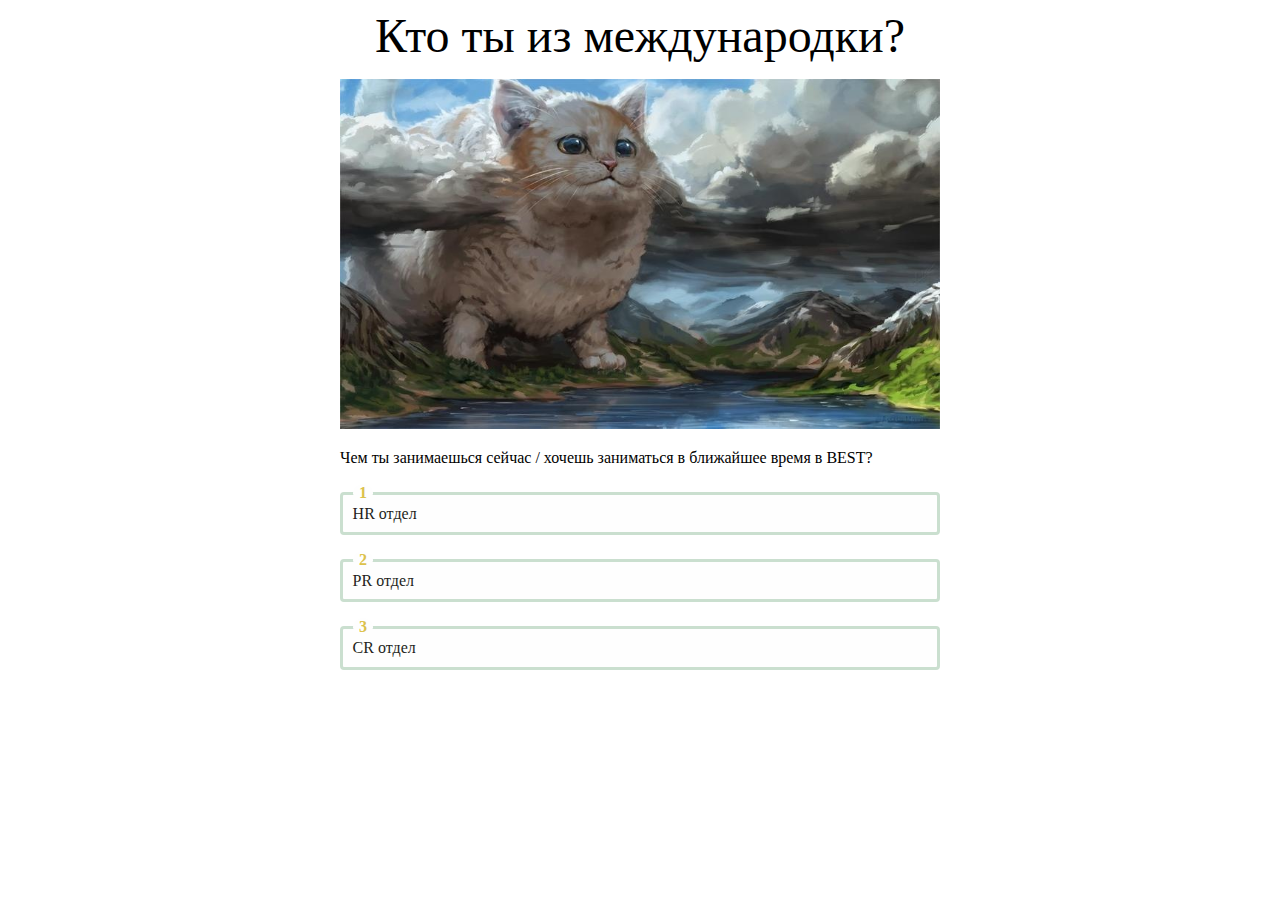
<file: index.html>
<!DOCTYPE html>
<html lang="en">

<head>
	<meta charset="UTF-8">
	<meta name="viewport" content="width=device-width, initial-scale=1.0">
	<meta http-equiv="X-UA-Compatible" content="ie-edge">
	<link rel="stylesheet" href="css/style.css">
	<title> Кто ты из международки </title>
</head>

<body>
	<div style="text-align:center; font-size: 48px">Кто ты из международки?</div> 
	<p style="text-align:center;"><img src = "img/s.jpg" name = "img" width="600" height="350"></p>
	<main>
		<div class="question"></div>
		<ul class="answer" onclick=""></ul>
		<div class="result"></div>
	</main>
	
	<script src="js/quiz_data.js"></script>
	<script src="js/quiz_answer.js"></script>
	<script src="js/quiz_code.js"></script>
</body>
</html>
</file>
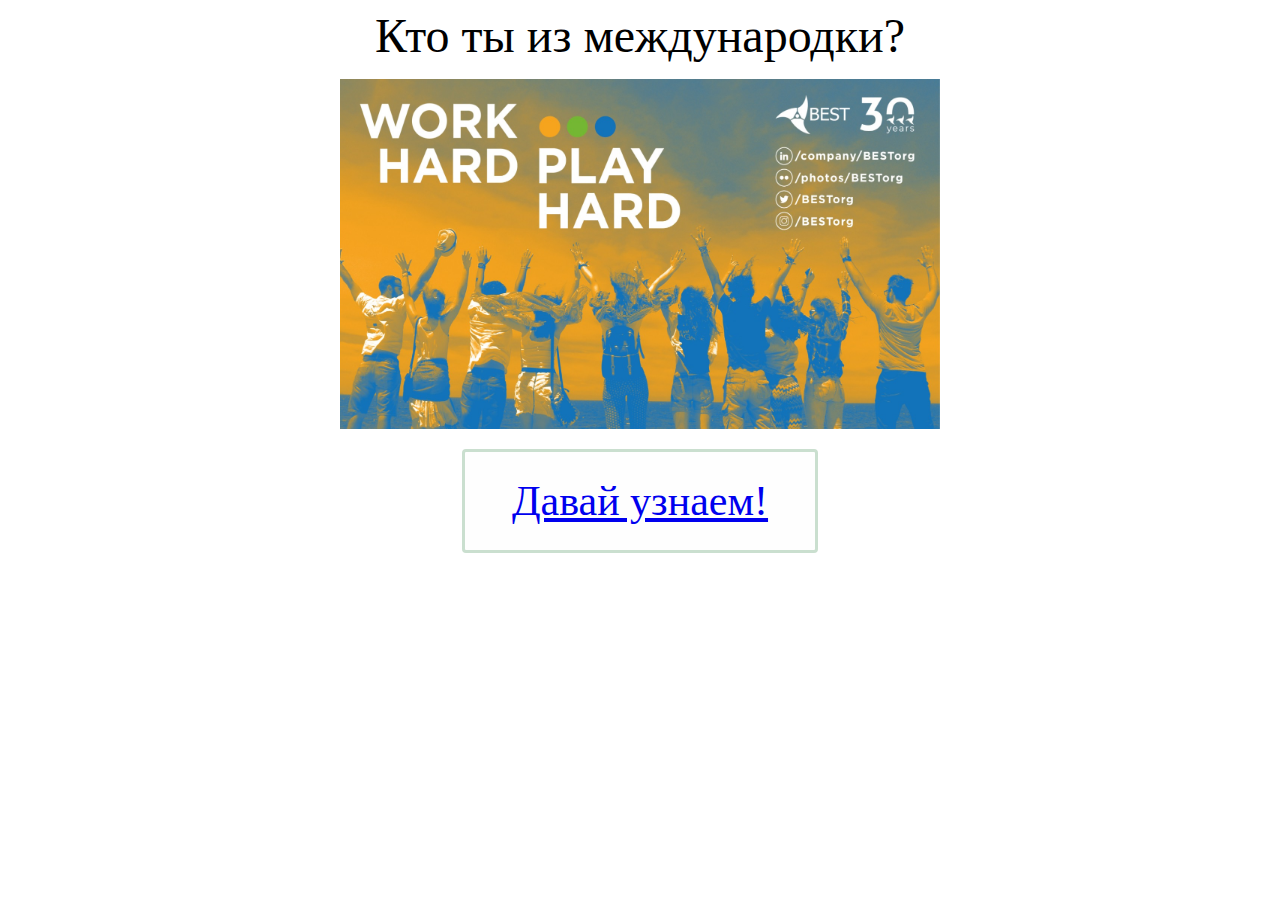
<file: start.html>
<!DOCTYPE html>
<html lang="en">

<head>
	<meta charset="UTF-8">
	<meta name="viewport" content="width=device-width, initial-scale=1.0">
	<meta http-equiv="X-UA-Compatible" content="ie-edge">
	<link rel="stylesheet" href="css/start.css">
	<title> Кто ты из международки </title>
</head>

<body>
        <div style="text-align:center; font-size: 48px">Кто ты из международки?</div>
        <p style="text-align:center;"><img src = "img/start.jpg" name = "img" width="600" height="350"></p>
        <div class="test">
            <a href="index.html">Давай узнаем!</a>
        </div>
</body>
</html>
</file>
<file: css/style.css>
.question
{
    width: 600px;
    margin: 0 auto;
    margin-bottom: 25px;
    font-family: 'Trebuchet MS','Lucida Sans';
}

.result
{
    width: 600px; 
    margin: 0 auto;
    font-family: 'Trebuchet MS','Lucida Sans';
}

.answer
{
    cursor: pointer;
    width: 600px; 
    margin: 0 auto;
    padding-inline-start: 0px;
    list-style: none;
    counter-reset: li;
}
.answer li 
{
    cursor: pointer;
    position: relative;
    margin-bottom: 1.5em;
    border: 3px solid #CADFCF;
    padding: 0.6em;
    border-radius: 4px;
    background: #FEFEFE;
    color: #231F20;
    font-family: 'Trebuchet MS','Lucida Sans';
}
.answer li::before
{
    cursor: pointer;
    position: absolute;
    top: -0.7em;
    padding-left: 0.4em;
    padding-right: 0.4em;
    font-size: 16px;
    font-weight: bold;
    color: #DCC24B;
    background: #FEFEFE;
    border-radius: 50%;
    counter-increment: li;
    content: counter(li);
}
</file>
<file: css/start.css>
.test
{
    font-size: 42px;
    text-align: center;
    width: 300px; 
    margin: 0 auto;
    padding-inline-start: 0px;
    list-style: none;
    position: relative;
    margin-bottom: 1.5em;
    border: 3px solid #CADFCF;
    padding: 0.6em;
    border-radius: 4px;
    background: #FEFEFE;
    color: #231F20;
    font-family: 'Trebuchet MS','Lucida Sans';
}
</file>
